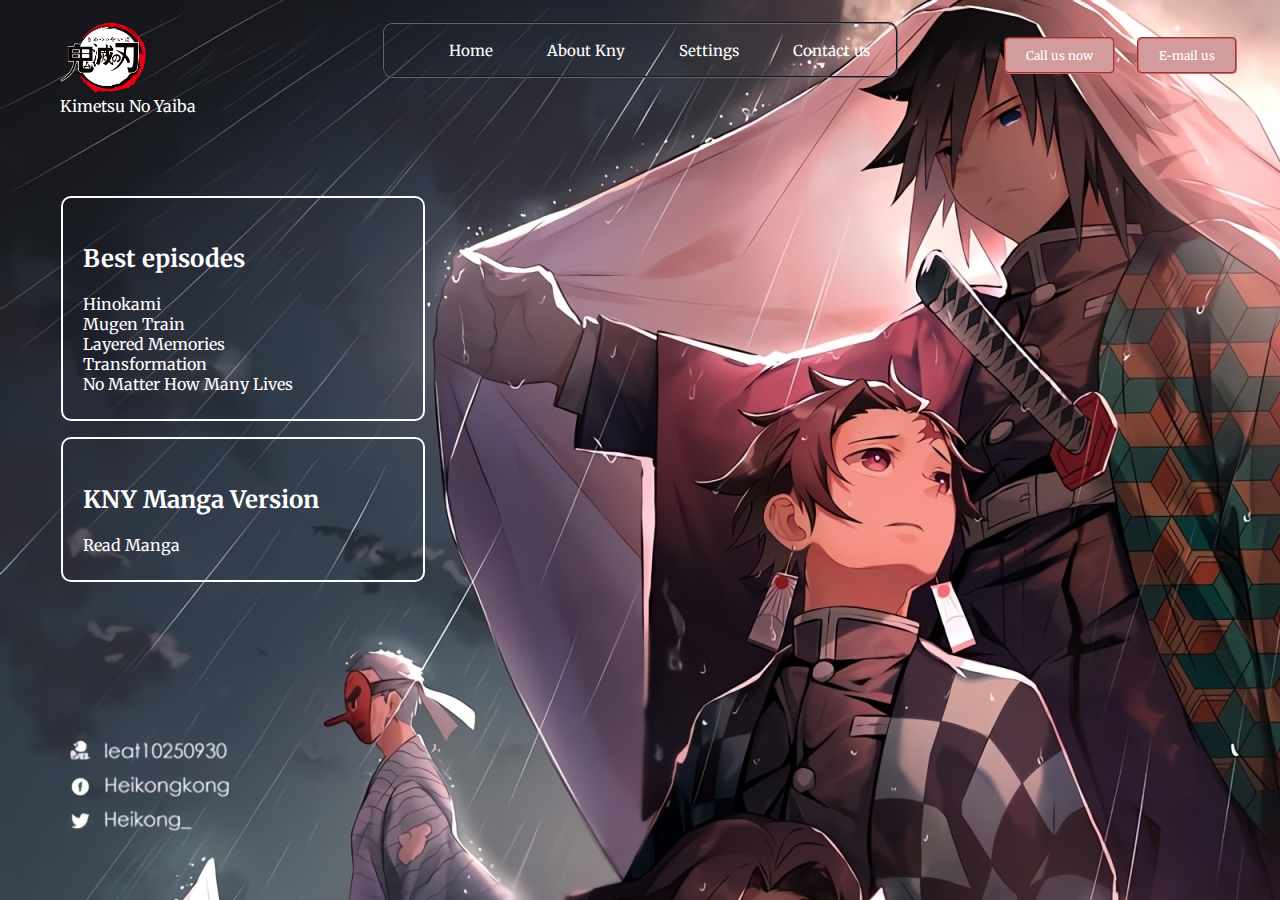
<file: index.html>
<!DOCTYPE html>
<html lang="en">
<head>
    <meta charset="UTF-8">
    <meta http-equiv="X-UA-Compatible" content="IE=edge">
    <meta name="viewport" content="width=device-width, initial-scale=1.0">
    <title>Kimetsu No Yaiba</title>
    <link rel="stylesheet" href="css/style.css">
    <link rel="preconnect" href="https://fonts.googleapis.com">
    <link rel="preconnect" href="https://fonts.gstatic.com" crossorigin>
    <link href="https://fonts.googleapis.com/css2?family=Merriweather:wght@300&display=swap" rel="stylesheet">


</head>
<body>
    <header class="header">

        <div class="left">
           <img src="img/logo.png" alt="">
           <div>Kimetsu No Yaiba</div>
        </div>
        <div class="mid">
            <ul class="navbar">
                <li><a href= "#">Home</a></li>
                <li><a href= "Lol.html">About Kny</a></li>
                <li><a href= "Lol.html">Settings</a></li>
                <li><a href= "Lol.html">Contact us</a></li>
            </ul>
           
        </div>
        <div class="right">
        <button class="btn" onclick="alert('I AM LAZY')">Call us now</button>
        <button class="btn" onclick="alert('I AM LAZY')">E-mail us</button>
        </div>
    </header>
    <div class="container">
       <h2>Best episodes</h2>
       <a href="https://zoro.to/watch/demon-slayer-kimetsu-no-yaiba-47?ep=1297" target="_blank" class="ep">Hinokami</a> <br>
       <a href="https://zoro.to/watch/demon-slayer-mt-natagumo-arc-17858?ep=68499" target="_blank" class="ep">Mugen Train</a><br>
       <a href="https://zoro.to/watch/demon-slayer-entertainment-district-arc-17483?ep=85845" target="_blank" class="ep">Layered Memories</a> <br>
       <a href="https://zoro.to/watch/demon-slayer-entertainment-district-arc-17483?ep=86080" target="_blank" class="ep">Transformation</a> <br>
       <a href="https://zoro.to/watch/demon-slayer-entertainment-district-arc-17483?ep=86519" target="_blank" class="ep">No Matter How Many Lives</a>
    </div>
    <div class="container1">
        <h2>KNY Manga Version
</h2>
    <a href="https://manga4life.com/manga/Kimetsu-No-Yaiba" target="_blank" class="read">Read Manga</a>
    </div>
</body>
</html>
</file>
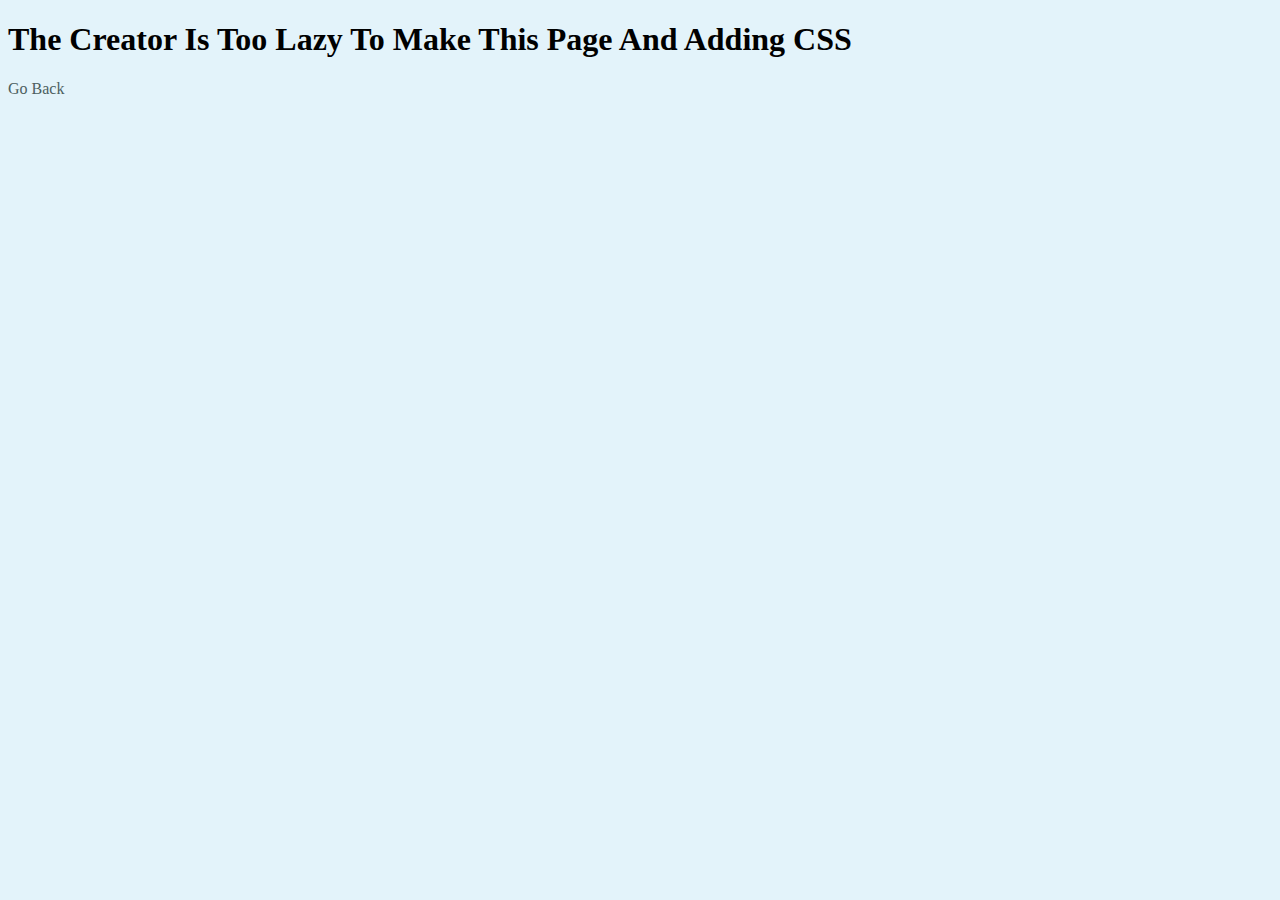
<file: Lol.html>
<!DOCTYPE html>
<html lang="en">
<head>
    <meta charset="UTF-8">
    <meta http-equiv="X-UA-Compatible" content="IE=edge">
    <meta name="viewport" content="width=device-width, initial-scale=1.0">
    <title>Sorry</title>
    <style>
        body{
           background-color: rgb(227, 243, 250);
        }
        a
        {
            color: #4c6060;
            text-decoration: none;
        }
    </style>
</head>
<body>
    <h1>The Creator Is Too Lazy To Make This Page And Adding CSS</h1>
    <div>
        <a href="index.html">Go Back</a>
    </div>
</body>
</html>
</file>
<file: css/style.css>
body{
    color: white;
    margin: 0px;
    padding: 0px;
    background: url('../img/Bg1.jpg');
    /* height: 1080px; */
    font-family: 'Merriweather', serif;
}
.left
{
    display: inline-block;
    /* border: 2px groove rgb(8, 2, 39); */
    position: absolute;
     left: 60px;
    top: 22px;
}
.left div
{
    text-align: center;
    line-height: 19px;

}
.mid
{
    border: 2px groove rgb(102 99 112);
    display: block;
    width: 40%;
    margin: 22px auto;
    border-radius: 10px;
}
.right
{
    /* border: 2px groove rgb(158, 145, 221); */
    display: inline-block;
    position: absolute;
    right: 34px;
    top: 22px;
}
.left img
{
    width: 87px;
    text-align: center;
}
.btn
{

    margin: 15px 9px;
    color: white;
    background-color: #d39c9c;
    padding: 9px 20px;
    border: 2px groove rgb(224, 96, 96);
    border-radius: 5px;
    font-size: 12px;
    cursor: pointer;
    font-family: 'Merriweather', serif;
}
.btn:hover
{
    color: grey;
}
.navbar
{
    display: inline-block;
}
.navbar li{
    display: inline-block;
    font-size: 15px;
}
.navbar li a
{
    color: white;
    text-decoration: none;
    padding: 34px 25px;
    
}
.navbar li a:hover, .navbar li a.active
{
   /* text-decoration: underline; */
   color: grey;
}
.container
{
    border: 2px solid rgb(252, 252, 255);
    margin: 118px 61px;
    padding: 25px 20px;
    width: 25%;
    border-radius: 10px;
}
.ep
{
    color: white;
    text-decoration: none;
}
.ep:hover
{
    /* text-decoration: underline; */
    color: grey;
}
.container1
{
    border: 2px solid rgb(252, 252, 255);
    margin: -102px 61px;
    padding: 25px 20px;
    width: 25%;
    border-radius: 10px; 
}
.read
{
    color: white;
    text-decoration: none;
}
.read:hover
{
    /* text-decoration: underline; */
    color: grey;
}
</file>
